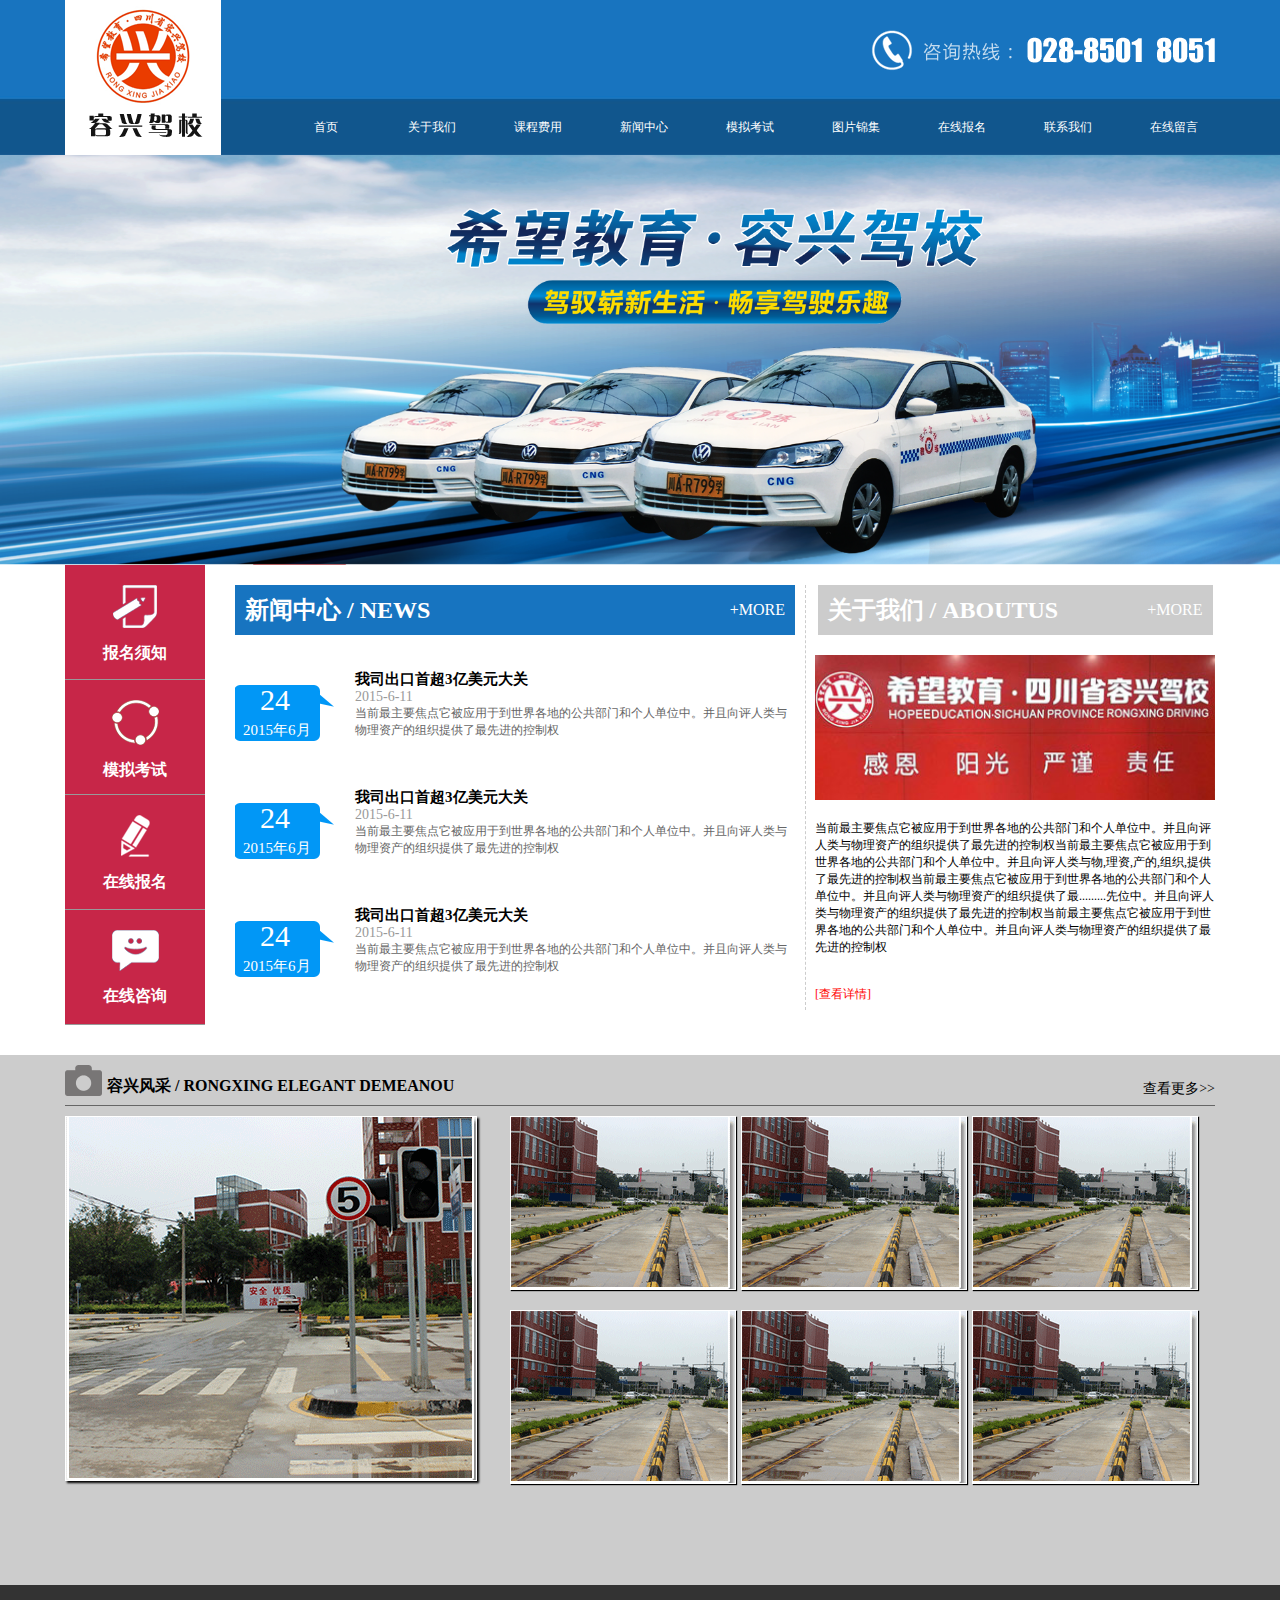
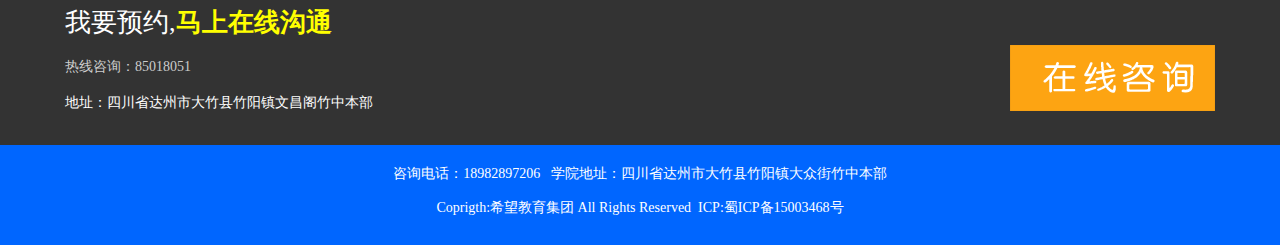
<file: index.html>
<!DOCTYPE html PUBLIC "-//W3C//DTD XHTML 1.0 Transitional//EN" "http://www.w3.org/TR/xhtml1/DTD/xhtml1-transitional.dtd">
<html xmlns="http://www.w3.org/1999/xhtml">
<head>
<meta http-equiv="Content-Type" content="text/html; charset=utf-8" />
<title>无标题文档</title>
<link href="css/Untitled-2.css" rel="stylesheet" type="text/css" />

</head>

<body>
<div class="boss">



<div class="box1">
<div class="div1">
  <div class="div1a"><img src="images/2_02.jpg" /></div>
  <div class="div1b">
    <div class="div1ba"><img src="images/a1.png" /></div>
    <div class="div1bb">
      <li><a href="">首页</a></li>
      <li><a href="">关于我们</a></li>
      <li><a href="">课程费用</a></li>
      <li><a href="">新闻中心</a></li>
      <li><a href="">模拟考试</a></li>
      <li><a href="">图片锦集</a></li>
      <li><a href="">在线报名</a></li>
      <li><a href="">联系我们</a></li>
      <li><a href="">在线留言</a></li>
    </div>
  </div>
</div>
</div>

<div class="box2">
<div class="div2">
  <a href=""><img src="images/images/a6_03.png"/></a>
</div>
</div

><div class="box3">
<div class="div3">
  <div class="div3a">
    <span><a href=""><img src="images/a4.png" /><br/>报名须知</a></span>
    <span><a href=""><img src="images/a.png" /><br/>模拟考试</a></span>
    <span><a href=""><img src="images/a3.png" /><br/>在线报名</a></span>
    <span><a href=""><img src="images/a2.png" /><br/>在线咨询</a></span>
  </div>
  <div class="div3b">
    <div class="div3ba">
      <div class="div3baa">新闻中心&nbsp;/&nbsp;NEWS</div>
      <div class="div3bab">+MORE</div>
    </div>
  <a href=""><div class="div3bb">
       <div class="div3bba"><p style="font-size:30px; line-height:60px; padding-left:25px;">24</p><p style="font-size:15px; line-height:1px; padding-left:8px;">2015年6月</p></div>
       <div class="div3bbb"><span style="font-size:15px; font-weight:bold; color:#000;">我司出口首超3亿美元大关</span><br/><span style="color:#999; font-size:14px;">2015-6-11</span><br/><div class="ma" style="font-size:12px; color:#666;">当前最主要焦点它被应用于到世界各地的公共部门和个人单位中。并且向评人类与物理资产的组织提供了最先进的控制权</div></div>
    </div></a>
    <a href=""><div class="div3bb">
       <div class="div3bba"><p style="font-size:30px; line-height:60px; padding-left:25px;">24</p><p style="font-size:15px; line-height:1px; padding-left:8px;">2015年6月</p></div>
       <div class="div3bbb"><span style="font-size:15px; font-weight:bold; color:#000;">我司出口首超3亿美元大关</span><br/><span style="color:#999; font-size:14px;">2015-6-11</span><br/><div class="ma" style="font-size:12px; color:#666;">当前最主要焦点它被应用于到世界各地的公共部门和个人单位中。并且向评人类与物理资产的组织提供了最先进的控制权</div></div>
    </div></a>
    <a href=""><div class="div3bb">
       <div class="div3bba"><p style="font-size:30px; line-height:60px; padding-left:25px;">24</p><p style="font-size:15px; line-height:1px; padding-left:8px;">2015年6月</p></div>
       <div class="div3bbb"><span style="font-size:15px; font-weight:bold; color:#000;">我司出口首超3亿美元大关</span><br/><span style="color:#999; font-size:14px;">2015-6-11</span><br/><div class="ma" style="font-size:12px; color:#666;">当前最主要焦点它被应用于到世界各地的公共部门和个人单位中。并且向评人类与物理资产的组织提供了最先进的控制权</div></div>
    </div></a>
  </div>
  <div class="div3c">
    <div class="div3ca"><p style="float:left; font-weight:bold; font-size:24px;">关于我们&nbsp;/&nbsp;ABOUTUS</p><p style="float:right; padding-right:10px;">+MORE</p></div>
    <div class="div3cb">
      <img src="images/2_07.jpg" width="396" /><p style="margin-top:20px;">当前最主要焦点它被应用于到世界各地的公共部门和个人单位中。并且向评人类与物理资产的组织提供了最先进的控制权当前最主要焦点它被应用于到世界各地的公共部门和个人单位中。并且向评人类与物,理资,产的,组织,提供了最先进的控制权当前最主要焦点它被应用于到世界各地的公共部门和个人单位中。并且向评人类与物理资产的组织提供了最.........先位中。并且向评人类与物理资产的组织提供了最先进的控制权当前最主要焦点它被应用于到世界各地的公共部门和个人单位中。并且向评人类与物理资产的组织提供了最先进的控制权</p><br/><br/><a style="color:#F00;" href="">[查看详情]</a>
    </div>
  </div>
</div>
</div>

<div class="box4">
<div class="div4">
  <div class="div4a">
    <div class="div4aa"><img src="images/a6.png" /></div>
    <div class="div4ab">容兴风采&nbsp;/&nbsp;RONGXING ELEGANT DEMEANOU</div>
    <div class="div4ac">查看更多>></div>
  </div>
  <div class="div4b">
    <a href=""><div class="div4ba"><img src="images/2_14.jpg"  /></div></a>
    <div class="div4bb">
    <div class="div4bbbb">
      <a href=""><div class="div4bba"><img src="images/2_11.jpg" /></div></a>
      <a href=""><div class="div4bba"><img src="images/2_11.jpg" /></div></a>
      <a href=""><div class="div4bba"><img src="images/2_11.jpg" /></div></a>
      <a href=""><div class="div4bbb"><img src="images/2_11.jpg" /></div></a>
      <a href=""><div class="div4bbb"><img src="images/2_11.jpg" /></div></a>
      <a href=""><div class="div4bbb"><img src="images/2_11.jpg" /></div></a>
    </div>
    </div>
  </div>
</div>
</div>

<div class="box5">
<div class="div5">
  <div class="div5a"><span style="color:#FFF; font-size:26px;">我要预约,</span><span style="color:#FF0; font-size:26px; font-weight:bold;">马上在线沟通</span><br/><br/><span style="color:#CCC; font-size:14px;">热线咨询：85018051</span><br/><br/><span style="color:#FFF; font-size:14px;">地址：四川省达州市大竹县竹阳镇文昌阁竹中本部</span></div>
  <a href=""><div class="div5b"><img src="images/2_19.jpg" /></div></a>
</div>
</div>

<div class="box6">
<div class="div6">
  <div class="div6a">
    咨询电话：18982897206 &nbsp;&nbsp;学院地址：四川省达州市大竹县竹阳镇大众街竹中本部<br/><br/>
    Coprigth:希望教育集团 All Rights Reserved&nbsp;&nbsp;ICP:蜀ICP备15003468号
  </div> 
  
</div>
</div>




















</div>
</body>
</html>
</file>
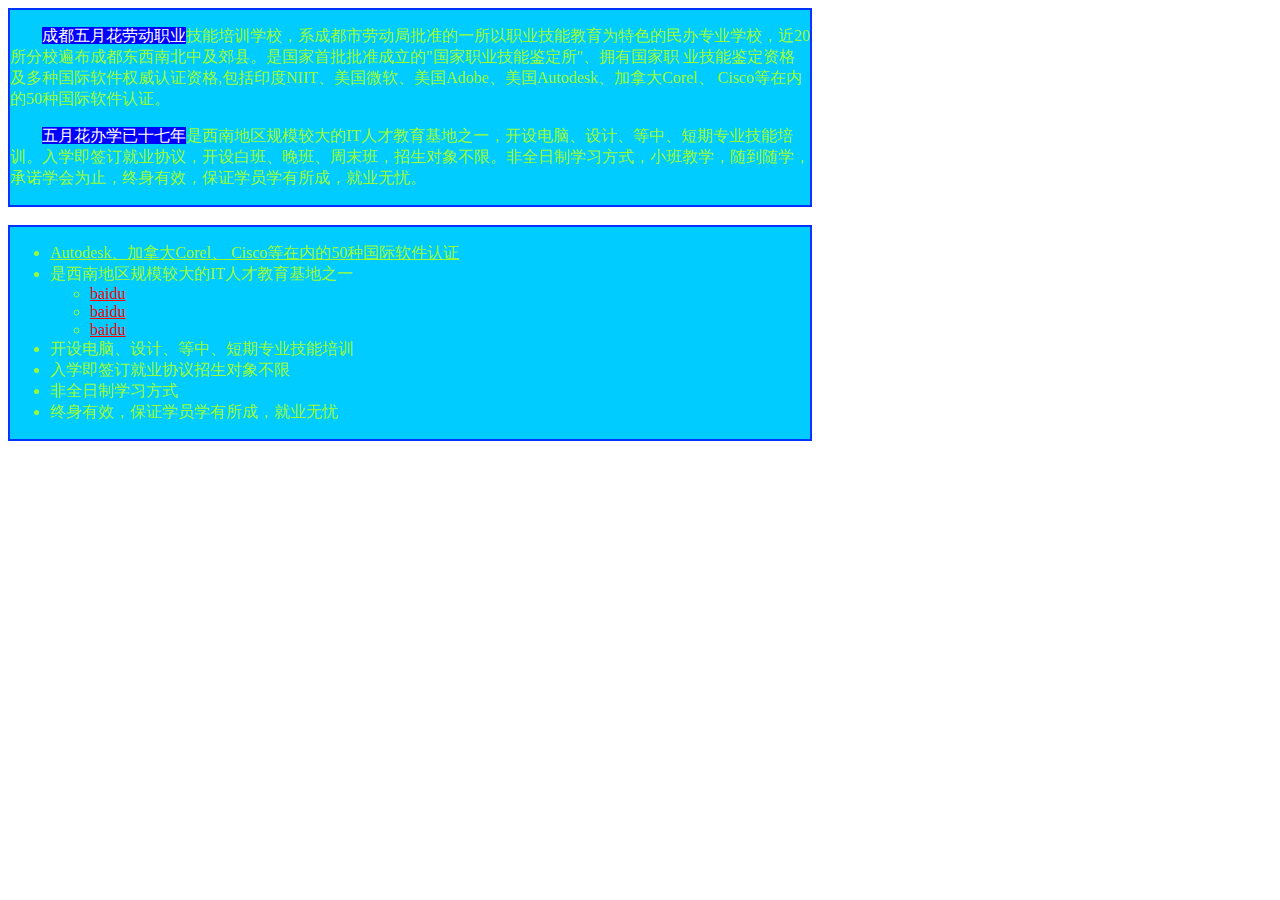
<file: css/Untitled-1.html>
<!DOCTYPE html PUBLIC "-//W3C//DTD XHTML 1.0 Transitional//EN" "http://www.w3.org/TR/xhtml1/DTD/xhtml1-transitional.dtd">
<html xmlns="http://www.w3.org/1999/xhtml">
<head>
<meta http-equiv="Content-Type" content="text/html; charset=utf-8" />
<title>无标题文档</title>
</head>
<style>
 .div1,.div2{background:#0CF; border:2px solid #0033FF; width:800px;}
 *{ color:#9F3}
 p>.tou{color:#FFF;background:#00F}
 a:hover{color:#F00}
 .ss li a{color:#F00}
.div1{ text-indent:2em}
</style>
<body>
<div class="div1">
   <p><span class="tou">成都五月花劳动职业</span>技能培训学校，系成都市劳动局批准的一所以职业技能教育为特色的民办专业学校，近20所分校遍布成都东西南北中及郊县。是国家首批批准成立的"国家职业技能鉴定所"、拥有国家职   业技能鉴定资格及多种国际软件权威认证资格,包括印度NIIT、美国微软、美国Adobe、美国Autodesk、加拿大Corel、 Cisco等在内的50种国际软件认证。</p>
   <p><span class="tou">五月花办学已十七年</span>是西南地区规模较大的IT人才教育基地之一，开设电脑、设计、等中、短期专业技能培训。入学即签订就业协议，开设白班、晚班、周末班，招生对象不限。非全日制学习方式，小班教学，随到随学，承诺学会为止，终身有效，保证学员学有所成，就业无忧。</p>
</div>
<br/>
<div class="div2">
 <ul>
  <li><a href="#">Autodesk、加拿大Corel、 Cisco等在内的50种国际软件认证</a></li>
  <li>是西南地区规模较大的IT人才教育基地之一</li>
       <ul class="ss">
         <li><a href="www.baidu.com">baidu</a></li>
         <li><a href="www.baidu.com">baidu</a></li>
         <li><a href="www.baidu.com">baidu</a></li>
       </ul>
  <li>开设电脑、设计、等中、短期专业技能培训</li>
  <li>入学即签订就业协议招生对象不限</li>
  <li>非全日制学习方式</li>
  <li>终身有效，保证学员学有所成，就业无忧</li>
 </ul>
</div>
</body>
</html>
</file>
<file: css/Untitled-2.css>
@charset "utf-8";
*{margin:0; padding:0;}
li{list-style:none;}
a{text-decoration:none;}
img{border:none;}


.box1{margin:0 auto; background:url(../images/1_02.jpg) repeat;}
.div1{margin:0 auto; width:1150px; height:155px;}
.div1a{float:left;}
.div1b{float:right; width:955px; height:125px; margin-top:30px;}
.div1ba{float:right;}
.div1bb{width:955px; height:75px; float:left;}
.div1bb li{float:left; line-height:40px; width:80px; font-size:12px; margin-top:35px; text-align:center; margin-left:26px;}
.div1bb li a{color:#FFF;}

.box2{margin:0 auto;}
.div2{margin:0 auto; width:100%; max-width:1920px; min-width:1150px;}
.div2 img{width:100%;}

.box3{margin:0 auto;}
.div3{margin:0 auto; width:1150px; height:460px;}
.div3a{float:left; background:#c72648; width:140px; height:460px;}
.div3a img{margin-top:20px;}
.div3a span{width:140px;height:114px; border-bottom:#999 solid 1px; display:block; text-align:center; font-weight:bold; line-height:50px;}
.div3a a{color:#FFF; display:block;}
.div3a a:hover{background:rgba(255,0,0,0.5);}
.div3b{ width:570px;height:425px; float:left; margin:20px 0 0 30px; border-right:#CCC dashed 1px;}
.div3ba{background:#1774c0;color:#FFF; width:540px; height:50px; padding:0 10px 0 10px;}
.div3baa{float:left; font-weight:bold; line-height:50px;font-size:24px;}
.div3bab{float:right; line-height:50px;}
.div3bb{width:560px; height:83px; margin-top:35px;}
.div3bba{background:url(../images/a5.png) no-repeat -1px 15px; width:100px;height:83px;center;color:#FFF; float:left;}
.div3bbb{float:right; width:440px; height:83px;}
.div3bb a:hover{}
.div3b a:hover .div3bb .div3bba{background:url(../images/a5.png) no-repeat 0px -84px;}
.div3b a:hover .div3bb .div3bbb .ma{ text-decoration:underline;}

.div3c{width:400px; height:405px; float:right;margin-top:20px;}
.div3ca{width:385px;height:50px; margin:0 auto; background:#CCC; line-height:50px; color:#FFF; padding-left:10px;}
.div3cb{font-size:12px;}
.div3cb img{width:400px; padding-top:20px;}

.box4{ background:#ccc;}
.div4{width:1150px; height:530px; margin:0 auto;}
.div4a{width:1150px; height:50px; margin-top:30px; border-bottom:#666 1px solid;}
.div4aa{float:left; margin-top:10px;}
.div4ab{float:left; padding:21px 0 0 5px; font-weight:bold; font-family:"微软雅黑";}
.div4ac{float:right; margin-top:25px; font-family:"微软雅黑"; font-size:14px;}

.div4b{width:1150px; height:373px; margin-top:10px;}
.div4ba{width:410px; height:363px; float:left; box-shadow:2px 2px 2px #000;border:#FFF solid 1px;}
.div4bb{width:710px; height:363px; float:right;}
.div4bba{float:left; margin-left:5px;box-shadow:1px 1px 1px #000; width:224px;height:172px;border:#FFF solid 1px;}
.div4bbb{float:left; margin:20px 0 0 5px;box-shadow:1px 1px 1px #000;width:224px; height:172px;border:#FFF solid 1px;}

.box5{background:#333;}
.div5{width:1150px; height:160px; margin:0 auto;}
.div5a{float:left; font-family:"微软雅黑"; padding-top:20px;}
.div5b{float:right; padding:60px 0 0 0;}

.box6{background:#06F;}
.div6{width:1150px; height:80px; margin:0 auto; text-align:center; color:#FFF; font-family:"微软雅黑"; font-size:14px; padding-top:20px;}
/* CSS Document */
</file>
